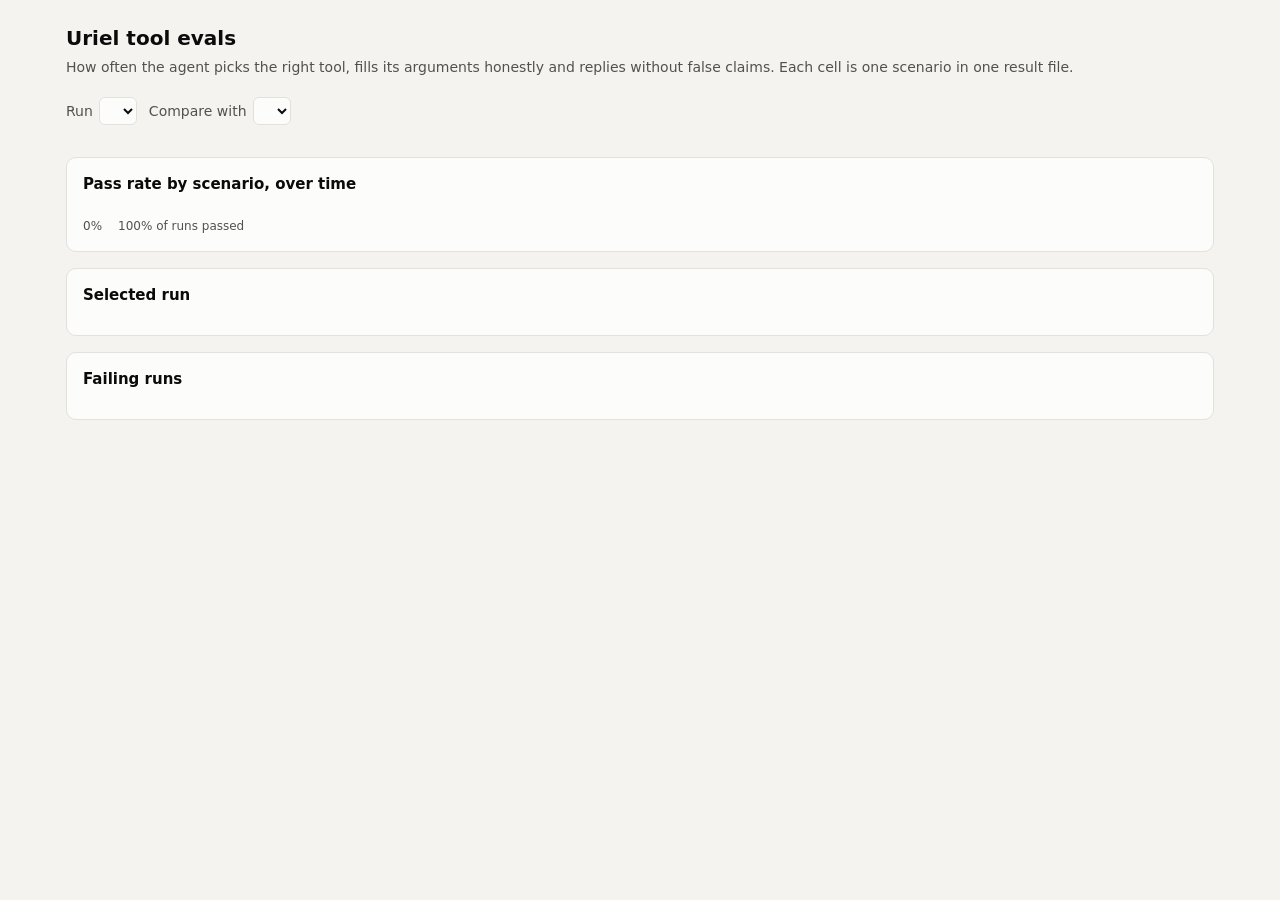
<file: evals/report_template.html>
<!doctype html>
<html lang="en">
<head>
<meta charset="utf-8">
<meta name="viewport" content="width=device-width, initial-scale=1">
<title>Uriel tool evals</title>
<style>
:root {
  color-scheme: light;
  --surface-0: #f4f3f0;
  --surface-1: #fcfcfb;
  --border: #e2e1dc;
  --text-primary: #0b0b0b;
  --text-secondary: #52514e;
  --text-muted: #75746f;
  --good: #0ca30c;
  --critical: #d03b3b;
  --good-text: #006300;
  --critical-text: #b02a2a;
  --focus: #2a78d6;
  /* Sequential blue, near-zero first: in dark mode the low end recedes toward the dark surface. */
  --seq-0: #cde2fb; --seq-1: #9ec5f4; --seq-2: #6da7ec; --seq-3: #3987e5; --seq-4: #256abf; --seq-5: #104281;
  --seq-ink-light: #0b0b0b; --seq-ink-dark: #ffffff;
}
@media (prefers-color-scheme: dark) {
  :root:where(:not([data-theme="light"])) {
    color-scheme: dark;
    --surface-0: #121211; --surface-1: #1a1a19; --border: #33332f;
    --text-primary: #ffffff; --text-secondary: #c3c2b7; --text-muted: #9a998f;
    --good-text: #4cc94c; --critical-text: #f08080; --focus: #3987e5;
    --seq-0: #104281; --seq-1: #184f95; --seq-2: #256abf; --seq-3: #3987e5; --seq-4: #6da7ec; --seq-5: #b7d3f6;
    --seq-ink-light: #ffffff; --seq-ink-dark: #0b0b0b;
  }
}
:root[data-theme="dark"] {
  color-scheme: dark;
  --surface-0: #121211; --surface-1: #1a1a19; --border: #33332f;
  --text-primary: #ffffff; --text-secondary: #c3c2b7; --text-muted: #9a998f;
  --good-text: #4cc94c; --critical-text: #f08080; --focus: #3987e5;
  --seq-0: #104281; --seq-1: #184f95; --seq-2: #256abf; --seq-3: #3987e5; --seq-4: #6da7ec; --seq-5: #b7d3f6;
  --seq-ink-light: #ffffff; --seq-ink-dark: #0b0b0b;
}
* { box-sizing: border-box; }
body {
  margin: 0; background: var(--surface-0); color: var(--text-primary);
  font: 14px/1.45 system-ui, -apple-system, "Segoe UI", sans-serif;
}
main { max-width: 1180px; margin: 0 auto; padding: 24px 16px 64px; }
h1 { font-size: 20px; margin: 0 0 4px; }
h2 { font-size: 15px; margin: 0 0 12px; }
.sub { color: var(--text-secondary); margin: 0 0 20px; }
.card { background: var(--surface-1); border: 1px solid var(--border); border-radius: 10px; padding: 16px; margin-bottom: 16px; }
.controls { display: flex; flex-wrap: wrap; gap: 12px; align-items: center; margin-bottom: 16px; }
.controls label { color: var(--text-secondary); display: flex; gap: 6px; align-items: center; }
select { font: inherit; color: var(--text-primary); background: var(--surface-1); border: 1px solid var(--border); border-radius: 6px; padding: 4px 8px; }
.tiles { display: grid; grid-template-columns: repeat(auto-fit, minmax(160px, 1fr)); gap: 12px; margin-bottom: 16px; }
.tile { background: var(--surface-1); border: 1px solid var(--border); border-radius: 10px; padding: 12px 16px; }
.tile .k { color: var(--text-secondary); font-size: 12px; }
.tile .v { font-size: 26px; font-weight: 600; font-variant-numeric: tabular-nums; }
.tile .d { font-size: 12px; color: var(--text-muted); }
.up { color: var(--good-text); } .down { color: var(--critical-text); }
.scroll { overflow-x: auto; }
table { border-collapse: collapse; width: 100%; font-variant-numeric: tabular-nums; }
th, td { text-align: left; padding: 6px 10px; border-bottom: 1px solid var(--border); white-space: nowrap; }
th { color: var(--text-secondary); font-weight: 500; font-size: 12px; }
td.num, th.num { text-align: right; }
.heat { width: auto; }
.heat td.cell { padding: 2px; border: none; width: 96px; }
.heat .swatch {
  display: block; min-width: 56px; height: 30px; border-radius: 4px; border: 0; width: 100%;
  font: inherit; font-size: 12px; cursor: pointer; font-variant-numeric: tabular-nums;
}
.heat .swatch:focus-visible { outline: 2px solid var(--focus); outline-offset: 1px; }
.heat .swatch.sel { box-shadow: 0 0 0 2px var(--surface-1), 0 0 0 4px var(--text-primary); }
.heat .none { color: var(--text-muted); text-align: center; font-size: 12px; }
.heat th.col { font-size: 11px; text-align: center; }
.heat th.col button { font: inherit; color: inherit; background: none; border: 0; cursor: pointer; padding: 2px 4px; border-radius: 4px; }
.heat th.col button.sel { color: var(--text-primary); font-weight: 600; text-decoration: underline; }
.legend { display: flex; align-items: center; gap: 8px; margin-top: 10px; color: var(--text-secondary); font-size: 12px; }
.legend .ramp { display: flex; gap: 2px; }
.legend .ramp span { width: 28px; height: 10px; border-radius: 2px; }
.badge { display: inline-flex; align-items: center; gap: 4px; font-size: 12px; }
.badge::before { content: ""; width: 8px; height: 8px; border-radius: 50%; }
.badge.ok::before { background: var(--good); }
.badge.bad::before { background: var(--critical); }
.badge.ok { color: var(--good-text); } .badge.bad { color: var(--critical-text); }
details { border-top: 1px solid var(--border); padding: 8px 0; }
summary { cursor: pointer; }
.turn { margin: 10px 0 0 12px; padding-left: 12px; border-left: 2px solid var(--border); }
.turn .say { font-weight: 600; }
.turn .meta { color: var(--text-secondary); font-size: 12px; }
.turn pre { white-space: pre-wrap; word-break: break-word; background: var(--surface-0); border-radius: 6px; padding: 8px; margin: 6px 0; font-size: 12px; }
.fail { color: var(--critical-text); }
.muted { color: var(--text-muted); }
#tip {
  position: fixed; pointer-events: none; z-index: 10; display: none; max-width: 280px;
  background: var(--surface-1); color: var(--text-primary); border: 1px solid var(--border);
  border-radius: 8px; padding: 8px 10px; font-size: 12px; box-shadow: 0 4px 16px rgb(0 0 0 / 0.18);
}
@media (max-width: 640px) { .tile .v { font-size: 22px; } }
</style>
</head>
<body>
<main>
  <h1>Uriel tool evals</h1>
  <p class="sub">How often the agent picks the right tool, fills its arguments honestly and replies without false claims. Each cell is one scenario in one result file.</p>

  <div class="controls">
    <label>Run <select id="pick"></select></label>
    <label>Compare with <select id="base"></select></label>
  </div>

  <div class="tiles" id="tiles"></div>

  <section class="card">
    <h2>Pass rate by scenario, over time</h2>
    <div class="scroll"><table class="heat" id="heat"></table></div>
    <div class="legend"><span>0%</span><span class="ramp" id="ramp"></span><span>100% of runs passed</span></div>
  </section>

  <section class="card">
    <h2 id="tableTitle">Selected run</h2>
    <div class="scroll"><table id="table"></table></div>
  </section>

  <section class="card">
    <h2>Failing runs</h2>
    <div id="failures"></div>
  </section>
</main>
<div id="tip" role="tooltip"></div>
<script>
const DATA = /*REPORT_DATA*/null;
const files = DATA.files;
const CATS = ["route", "calls", "args", "reply", "state"];
const STEPS = 6;
const $ = (id) => document.getElementById(id);
const esc = (s) => String(s ?? "").replace(/[&<>"]/g, (c) => ({ "&": "&amp;", "<": "&lt;", ">": "&gt;", '"': "&quot;" }[c]));

function frac(cell) {
  if (!cell || cell === "-") return null;
  const [a, b] = cell.split("/").map(Number);
  return b ? a / b : null;
}
function stamp(id) {
  const m = id.match(/^(\d{4})(\d{2})(\d{2})-(\d{2})(\d{2})/);
  return m ? `${m[2]}-${m[3]} ${m[4]}:${m[5]}` : id;
}
function name(file) { return stamp(file.id) + (file.label ? ` · ${file.label}` : ""); }
function step(f) { return Math.min(STEPS - 1, Math.floor(f * STEPS)); }
function overall(file) {
  const runs = file.runs.length;
  return runs ? file.runs.filter((r) => r.passed).length / runs : null;
}
function median(xs) { const s = [...xs].sort((a, b) => a - b); return s.length ? s[Math.floor(s.length / 2)] : null; }
function pct(f) { return f == null ? "–" : `${Math.round(f * 100)}%`; }
function delta(now, before, unit = "pts", invert = false) {
  if (now == null || before == null) return "";
  const d = Math.round((now - before) * (unit === "pts" ? 100 : 10)) / (unit === "pts" ? 1 : 10);
  if (d === 0) return `<span class="muted">no change</span>`;
  const good = invert ? d < 0 : d > 0;
  return `<span class="${good ? "up" : "down"}">${good ? "▲" : "▼"} ${Math.abs(d)}${unit === "pts" ? " pts" : " s"}</span>`;
}

let sel = files.length - 1;
let base = files.length - 2;

function selects() {
  const opts = files.map((f, i) => `<option value="${i}">${esc(name(f))} · ${f.runs.length} runs</option>`).join("");
  $("pick").innerHTML = opts;
  $("base").innerHTML = `<option value="-1">nothing</option>` + opts;
  $("pick").value = sel;
  $("base").value = base;
}

function tiles() {
  const f = files[sel], b = files[base];
  const secs = f.runs.flatMap((r) => r.turns.map((t) => t.seconds));
  const bsecs = b ? b.runs.flatMap((r) => r.turns.map((t) => t.seconds)) : [];
  const errors = f.runs.filter((r) => r.turns.some((t) => t.error)).length;
  const failed = f.runs.filter((r) => !r.passed).length;
  $("tiles").innerHTML = [
    ["Runs passed", pct(overall(f)), b ? delta(overall(f), overall(b)) + " vs compare" : `${f.runs.length} runs`],
    ["Failing runs", String(failed), `of ${f.runs.length}`],
    ["Median turn time", `${(median(secs) ?? 0).toFixed(1)} s`, b ? delta(median(secs), median(bsecs), "s", true) + " vs compare" : ""],
    ["Runs with errors", String(errors), "timeouts or crashes"],
  ].map(([k, v, d]) => `<div class="tile"><div class="k">${k}</div><div class="v">${v}</div><div class="d">${d}</div></div>`).join("");
}

function heat() {
  const scenarios = [...new Set(files.flatMap((f) => f.rows.map((r) => r.scenario)))].sort();
  const head = `<tr><th>Scenario</th>${files.map((f, i) =>
    `<th class="col"><button data-file="${i}" class="${i === sel ? "sel" : ""}" aria-pressed="${i === sel}">${esc(stamp(f.id))}${f.label ? `<br><span class="muted">${esc(f.label)}</span>` : ""}</button></th>`).join("")}</tr>`;
  const body = scenarios.map((scn) => `<tr><th scope="row">${esc(scn)}</th>${files.map((f, i) => {
    const row = f.rows.find((r) => r.scenario === scn);
    const v = row ? frac(row.pass) : null;
    if (v == null) return `<td class="cell none">–</td>`;
    const s = step(v);
    const ink = s >= 3 ? "var(--seq-ink-dark)" : "var(--seq-ink-light)";
    return `<td class="cell"><button class="swatch ${i === sel ? "sel" : ""}" data-file="${i}" data-scn="${esc(scn)}"
      style="background:var(--seq-${s});color:${ink}" aria-label="${esc(scn)}, ${esc(name(f))}: ${row.pass} passed">${row.pass}</button></td>`;
  }).join("")}</tr>`).join("");
  $("heat").innerHTML = `<thead>${head}</thead><tbody>${body}</tbody>`;
  $("ramp").innerHTML = Array.from({ length: STEPS }, (_, i) => `<span style="background:var(--seq-${i})"></span>`).join("");
}

function table() {
  const f = files[sel], b = files[base];
  $("tableTitle").textContent = `Selected run · ${name(f)}` + (b ? ` · compared with ${name(b)}` : "");
  const head = `<tr><th>Scenario</th><th>Result</th><th class="num">Passed</th>${CATS.map((c) => `<th class="num">${c}</th>`).join("")}<th class="num">p50 turn</th><th class="num">vs compare</th></tr>`;
  const body = f.rows.map((r) => {
    const v = frac(r.pass);
    const was = b ? frac((b.rows.find((x) => x.scenario === r.scenario) || {}).pass) : null;
    const badge = v === 1 ? `<span class="badge ok">all passed</span>` : `<span class="badge bad">${v === 0 ? "all failed" : "some failed"}</span>`;
    return `<tr><td>${esc(r.scenario)}</td><td>${badge}</td><td class="num">${r.pass}</td>${CATS.map((c) => `<td class="num">${r[c]}</td>`).join("")}
      <td class="num">${r.p50_s == null ? "–" : r.p50_s.toFixed(1) + " s"}</td><td class="num">${b ? delta(v, was) || '<span class="muted">new</span>' : ""}</td></tr>`;
  }).join("");
  $("table").innerHTML = `<thead>${head}</thead><tbody>${body}</tbody>`;
}

function turnHtml(t, i, failedTurns) {
  const calls = t.calls.length
    ? t.calls.map((c) => `<pre>${esc(c.name)} ${esc(JSON.stringify(c.args, null, 2))}</pre>`).join("")
    : `<div class="meta">no tool calls</div>`;
  const fails = (failedTurns[i] || []).map((f) => `<div class="fail">✕ ${esc(f)}</div>`).join("");
  return `<div class="turn">
    <div class="say">${t.say ? "“" + esc(t.say) + "”" : `Turn ${i + 1}`}</div>
    <div class="meta">route ${esc(t.route ?? "–")} · ${t.seconds.toFixed(1)} s${t.error ? ` · <span class="fail">${esc(t.error)}</span>` : ""}</div>
    ${fails}${calls}<pre>${esc(t.reply || "(no reply)")}</pre></div>`;
}

function failures(only) {
  const f = files[sel];
  const seen = {};
  const numbered = f.runs.map((r) => [r, (seen[r.scenario] = (seen[r.scenario] || 0) + 1)]);
  const total = (name) => f.runs.filter((r) => r.scenario === name).length;
  const bad = numbered.filter(([r]) => !r.passed && (!only || r.scenario === only));
  if (!bad.length) { $("failures").innerHTML = `<p class="muted">No failing runs${only ? " for " + esc(only) : ""} in this file.</p>`; return; }
  $("failures").innerHTML = (only ? `<p class="muted">Showing ${esc(only)} only · <a href="#" id="all">show all</a></p>` : "") +
    bad.map(([r, i]) => {
      const byTurn = {};
      for (const line of r.failures) {
        const m = line.match(/^turn (\d+) (.*)$/);
        if (m) (byTurn[Number(m[1]) - 1] ||= []).push(m[2]);
      }
      return `<details><summary><strong>${esc(r.scenario)}</strong> <span class="muted">run ${i} of ${total(r.scenario)}</span> · <span class="fail">${esc(r.failures[0] || "")}</span>${r.failures.length > 1 ? ` <span class="muted">+${r.failures.length - 1} more</span>` : ""}</summary>
        ${r.turns.map((t, k) => turnHtml(t, k, byTurn)).join("")}</details>`;
    }).join("");
  const all = $("all");
  if (all) all.onclick = (e) => { e.preventDefault(); failures(); };
}

function draw(only) { selects(); tiles(); heat(); table(); failures(only); }

$("pick").onchange = (e) => { sel = Number(e.target.value); draw(); };
$("base").onchange = (e) => { base = Number(e.target.value); draw(); };
$("heat").addEventListener("click", (e) => {
  const btn = e.target.closest("button[data-file]");
  if (!btn) return;
  sel = Number(btn.dataset.file);
  draw(btn.dataset.scn);
  if (btn.dataset.scn) $("failures").scrollIntoView({ behavior: "smooth", block: "start" });
});

const tip = $("tip");
$("heat").addEventListener("pointermove", (e) => {
  const btn = e.target.closest(".swatch");
  if (!btn) { tip.style.display = "none"; return; }
  const f = files[Number(btn.dataset.file)];
  const r = f.rows.find((x) => x.scenario === btn.dataset.scn);
  tip.innerHTML = `<strong>${esc(r.scenario)}</strong><br>${esc(name(f))}<br>passed ${r.pass} · ` +
    CATS.map((c) => `${c} ${r[c]}`).join(" · ") + `<br>p50 turn ${r.p50_s ?? "–"} s<br><span class="muted">click to see failures</span>`;
  tip.style.display = "block";
  const x = Math.min(e.clientX + 14, window.innerWidth - tip.offsetWidth - 8);
  const y = Math.min(e.clientY + 14, window.innerHeight - tip.offsetHeight - 8);
  tip.style.left = `${x}px`; tip.style.top = `${y}px`;
});
$("heat").addEventListener("pointerleave", () => { tip.style.display = "none"; });

draw();
</script>
</body>
</html>
</file>
